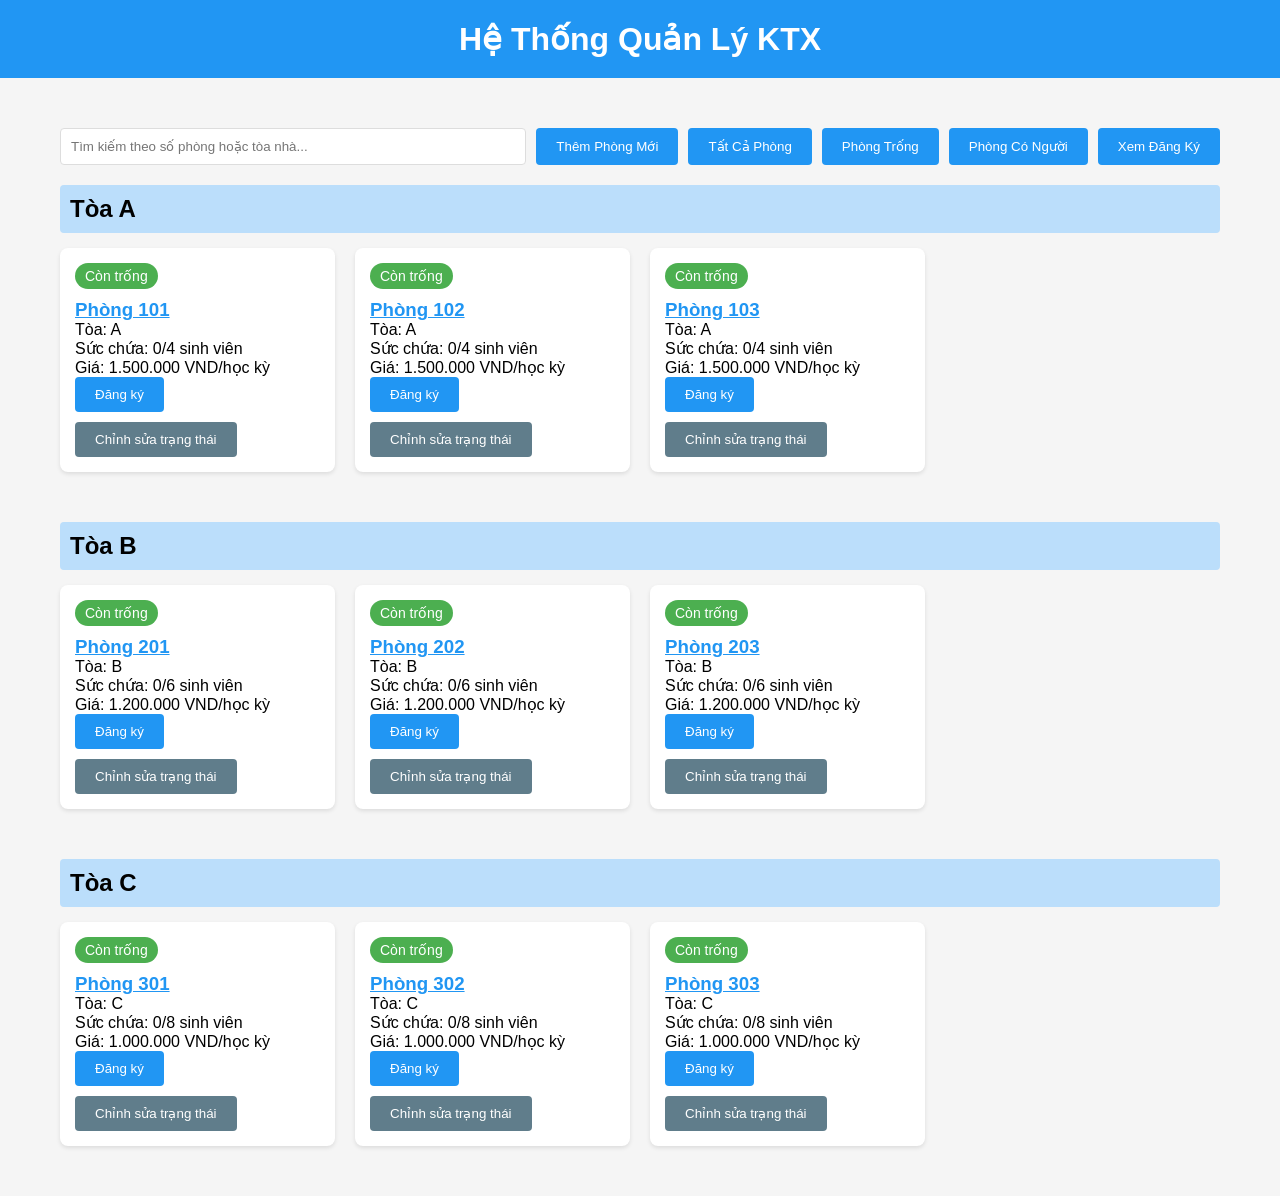
<file: ktx.html>
<!DOCTYPE html>
<html lang="vn">
<head>
    <meta charset="UTF-8">
    <meta name="viewport" content="width=device-width, initial-scale=1.0">
    <title>Quản lí KTX</title>
    <link rel="stylesheet" href="ktx.css">
</head>
<body>
  <div class="header">
    <h1>Hệ Thống Quản Lý KTX</h1>
  </div>
  
  <div class="container">
    <div class="controls">
      <div class="search-box">
        <input type="text" id="searchInput" placeholder="Tìm kiếm theo số phòng hoặc tòa nhà..." oninput="searchRooms()">
      </div>
      <button onclick="openAddRoom()">Thêm Phòng Mới</button>
      <button onclick="filterRooms('all')">Tất Cả Phòng</button>
      <button onclick="filterRooms('available')">Phòng Trống</button>
      <button onclick="filterRooms('occupied')">Phòng Có Người</button>
      <button onclick="showRegistrations()">Xem Đăng Ký</button>
    </div>
  
    <div class="room-grid" id="roomGrid">
      <!-- Rooms will be added here dynamically -->
    </div>
  
    <div class="registrations-list" id="registrationsList" style="display: none;">
      <h2>Danh Sách Đăng Ký</h2>
      <div id="registrationsContainer">
        <!-- Registrations will be listed here -->
      </div>
    </div>
  </div>
  
  <div class="modal" id="addRoomModal">
    <div class="modal-content">
      <h2>Thêm Phòng Mới</h2>
      <form id="addRoomForm" onsubmit="addRoom(event)">
        <div class="form-group">
          <label>Số Phòng</label>
          <input type="text" id="roomNumber" required>
        </div>
        <div class="form-group">
          <label>Tòa Nhà</label>
          <select id="roomType" required>
            <!-- Buildings will be populated dynamically -->
          </select>
          <button type="button" onclick="openAddBuilding()" style="margin-top: 10px;">Thêm Tòa Nhà Mới</button>
        </div>
        <div class="form-group">
          <label>Số Người Tối Đa</label>
          <select id="maxOccupants" required>
            <option value="4">4 người</option>
            <option value="6">6 người</option>
            <option value="8">8 người</option>
          </select>
        </div>
        <div class="form-group">
          <label>Giá/Học kỳ</label>
          <input type="number" id="roomPrice" required>
        </div>
        <button type="submit">Thêm Phòng</button>
        <button type="button" onclick="closeAddRoom()">Hủy</button>
      </form>
    </div>
  </div>
  
  <div class="modal" id="addBuildingModal">
    <div class="modal-content">
      <h2>Thêm Tòa Nhà Mới</h2>
      <form id="addBuildingForm" onsubmit="addBuilding(event)">
        <div class="form-group">
          <label>Tên Tòa Nhà</label>
          <input type="text" id="buildingName" required placeholder="Ví dụ: D">
        </div>
        <button type="submit">Thêm Tòa Nhà</button>
        <button type="button" onclick="closeAddBuilding()">Hủy</button>
      </form>
    </div>
  </div>
  
  <div class="modal" id="registerModal">
    <div class="modal-content register-modal">
      <h2>Đăng Ký Phòng KTX</h2>
      <div class="student-info">
        <h3>Thông tin sinh viên</h3>
        <form id="registerForm" onsubmit="submitRegistration(event)">
          <div class="form-group">
            <label>Họ và tên</label>
            <input type="text" id="studentName" required>
          </div>
          <div class="form-group">
            <label>MSSV</label>
            <input type="text" id="studentId" required>
          </div>
          <div class="form-group">
            <label>Số điện thoại</label>
            <input type="tel" id="studentPhone" required>
          </div>
          <div class="form-group">
            <label>Email</label>
            <input type="email" id="studentEmail" required>
          </div>
          <div class="form-group">
            <label>Khoa</label>
            <input type="text" id="studentFaculty" required>
          </div>
          <button type="submit">Xác nhận đăng ký</button>
          <button type="button" onclick="closeRegisterModal()">Hủy</button>
        </form>
      </div>
    </div>
  </div>
  
  <div class="modal" id="editStatusModal">
    <div class="modal-content">
      <h2>Chỉnh Sửa Trạng Thái Phòng</h2>
      <form id="editStatusForm" onsubmit="updateRoomStatus(event)">
        <div class="form-group">
          <label>Trạng thái phòng</label>
          <select id="roomStatus" required>
            <option value="available">Còn trống</option>
            <option value="occupied">Đã đủ người</option>
            <option value="maintenance">Đang bảo trì</option>
            <option value="repairs">Đang sửa chữa</option>
            <option value="cleaning">Đang dọn dẹp</option>
            <option value="damaged">Hỏng đồ đạc</option>
          </select>
        </div>
        <button type="submit">Cập nhật</button>
        <button type="button" onclick="closeEditStatus()">Hủy</button>
      </form>
    </div>
  </div>
  
  <div class="modal" id="studentListModal">
    <div class="modal-content">
      <h2>Danh Sách Sinh Viên</h2>
      <div id="studentListContainer">
        <!-- Students will be listed here -->
      </div>
      <button type="button" onclick="closeStudentList()">Đóng</button>
    </div>
  </div>
  
</body>
<script src="ktx.js"></script>
</html>
</file>
<file: ktx.css>
:root {
    --primary: #2196F3;
    --dark: #1976D2;
    --light: #BBDEFB;
    --text: #212121;
  }
  
  * {
    margin: 0;
    padding: 0;
    box-sizing: border-box;
    font-family: Arial, sans-serif;
  }
  
  body {
    background: #f5f5f5;
  }
  
  .container {
    max-width: 1200px;
    margin: 0 auto;
    padding: 20px;
  }
  
  .header {
    background: var(--primary);
    color: white;
    padding: 20px 0;
    margin-bottom: 30px;
  }
  
  .header h1 {
    text-align: center;
  }
  
  .room-grid {
    display: flex;
    flex-direction: column;
    gap: 20px;
  }
  
  .room-card {
    background: white;
    border-radius: 8px;
    padding: 15px;
    box-shadow: 0 2px 4px rgba(0,0,0,0.1);
    transition: transform 0.2s;
  }
  
  .room-card:hover {
    transform: translateY(-5px);
  }
  
  .room-status {
    display: inline-block;
    padding: 5px 10px;
    border-radius: 15px;
    font-size: 14px;
    margin-bottom: 10px;
  }
  
  .available {
    background: #4CAF50;
    color: white;
  }
  
  .occupied {
    background: #F44336;
    color: white;
  }
  
  .maintenance {
    background: #FFC107;
    color: black;
  }
  
  .repairs {
    background: #FF5722;
    color: white;
  }
  
  .cleaning {
    background: #9C27B0;
    color: white;
  }
  
  .damaged {
    background: #795548;
    color: white;
  }
  
  .controls {
    margin-bottom: 20px;
    display: flex;
    gap: 10px;
    flex-wrap: wrap;
  }
  
  .search-box {
    flex: 1;
    min-width: 200px;
    position: relative;
  }
  
  .search-box input {
    width: 100%;
    padding: 10px;
    border: 1px solid #ddd;
    border-radius: 4px;
  }
  
  button {
    padding: 10px 20px;
    border: none;
    border-radius: 4px;
    background: var(--primary);
    color: white;
    cursor: pointer;
    transition: background 0.2s;
  }
  
  button:hover {
    background: var(--dark);
  }
  
  .modal {
    display: none;
    position: fixed;
    top: 0;
    left: 0;
    width: 100%;
    height: 100%;
    background: rgba(0,0,0,0.5);
  }
  
  .modal-content {
    background: white;
    width: 90%;
    max-width: 500px;
    margin: 50px auto;
    padding: 20px;
    border-radius: 8px;
  }
  
  .form-group {
    margin-bottom: 15px;
  }
  
  .form-group label {
    display: block;
    margin-bottom: 5px;
  }
  
  .form-group input, .form-group select {
    width: 100%;
    padding: 8px;
    border: 1px solid #ddd;
    border-radius: 4px;
  }
  
  .register-modal .student-info {
    margin-top: 15px;
    padding: 10px;
    background: #f8f9fa;
    border-radius: 4px;
  }
  
  .register-modal h3 {
    margin-bottom: 15px;
    color: var(--primary);
  }
  
  .cancel-registration {
    background: #dc3545;
    margin-top: 10px;
  }
  
  .cancel-registration:hover {
    background: #c82333;
  }
  
  .registrations-list {
    margin-top: 20px;
    padding: 15px;
    background: white;
    border-radius: 8px;
    box-shadow: 0 2px 4px rgba(0,0,0,0.1);
  }
  
  .registration-item {
    padding: 10px;
    border-bottom: 1px solid #eee;
    display: flex;
    justify-content: space-between;
    align-items: center;
  }
  
  .building-section {
    margin-bottom: 30px;
    width: 100%;
  }
  
  .building-section h2 {
    cursor: default;
    user-select: none;
    padding: 10px;
    background: var(--light);
    border-radius: 4px;
  }
  
  .building-section h2:hover {
    background: var(--light);
    color: var(--text);
  }
  
  .building-rooms {
    margin-top: 15px;
    display: grid;
    grid-template-columns: repeat(auto-fill, minmax(250px, 1fr));
    gap: 20px;
  }
  
  .no-rooms {
    padding: 15px;
    text-align: center;
    color: #666;
    font-style: italic;
  }
  
  #addBuildingModal .modal-content {
    max-width: 400px;
  }
  
  #roomType + button {
    display: block;
    width: 100%;
    margin-top: 10px;
  }
  
  .edit-status-btn {
    margin-top: 10px;
    background: #607D8B;
  }
  
  .edit-status-btn:hover {
    background: #455A64;
  }
  
  .student-list-item {
    padding: 10px;
    border-bottom: 1px solid #eee;
    margin-bottom: 10px;
  }
  
  .student-list-item:last-child {
    border-bottom: none;
  }
  
  .no-students {
    padding: 15px;
    text-align: center;
    color: #666;
    font-style: italic;
  }
  
  .room-number {
    cursor: pointer;
    color: var(--primary);
    text-decoration: underline;
  }
  
  .room-number:hover {
    color: var(--dark);
  }
</file>
